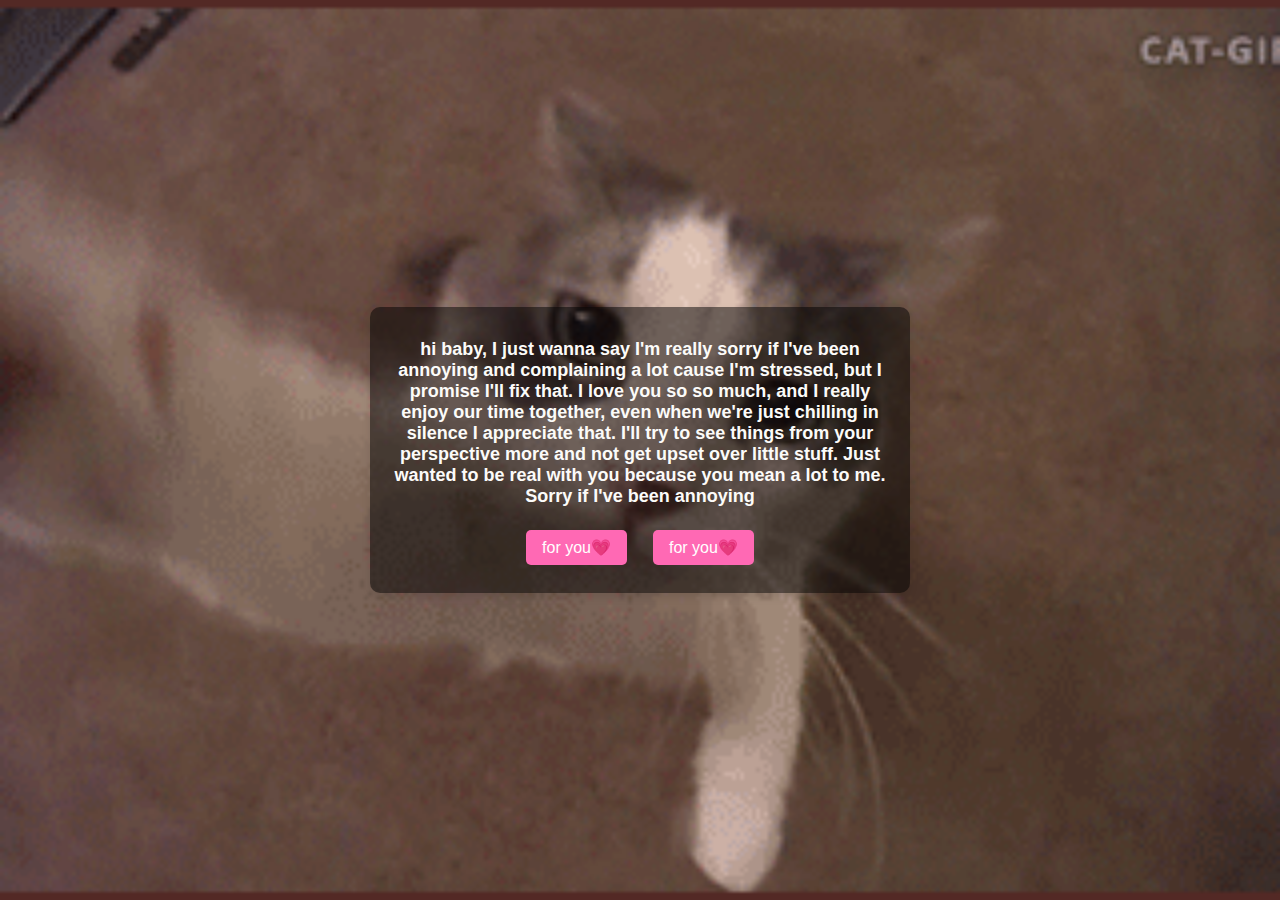
<file: index.html>
<!DOCTYPE html>
<html lang="ar">
<head>
    <meta charset="UTF-8">
    <meta name="viewport" content="width=device-width, initial-scale=1.0">
    <title> to you baby </title>
    <link rel="stylesheet" href="style.css">
</head>
<body style="background-image: url('Cats Love To Give Kisses Too (10 Gifs).gif'); background-size: cover; background-position: center; background-repeat: no-repeat;">
    <div class="container">
        <h1>hi baby, I just wanna say I'm really sorry if I've been annoying and complaining a lot cause I'm stressed, but I promise I'll fix that. I love you so so much, and I really enjoy our time together, even when we're just chilling in silence I appreciate that. I'll try to see things from your perspective more and not get upset over little stuff. Just wanted to be real with you because you mean a lot to me. Sorry if I've been annoying</h1>
        
        <!-- إضافة العنصر الذي يحتوي على الأزرار بجانب بعض -->
        <div class="container-buttons">
            <!-- زر لفتح صفحة فيديوهات لقطط -->
            <button onclick="window.location.href='cat-videos.html'">for you💗</button>
            <!-- زر لفتح صفحة بوكيه ورد -->
            <button onclick="window.location.href='bouquet.html'">for you💗</button>
        </div>
    </div>
</body>
</html>
</file>
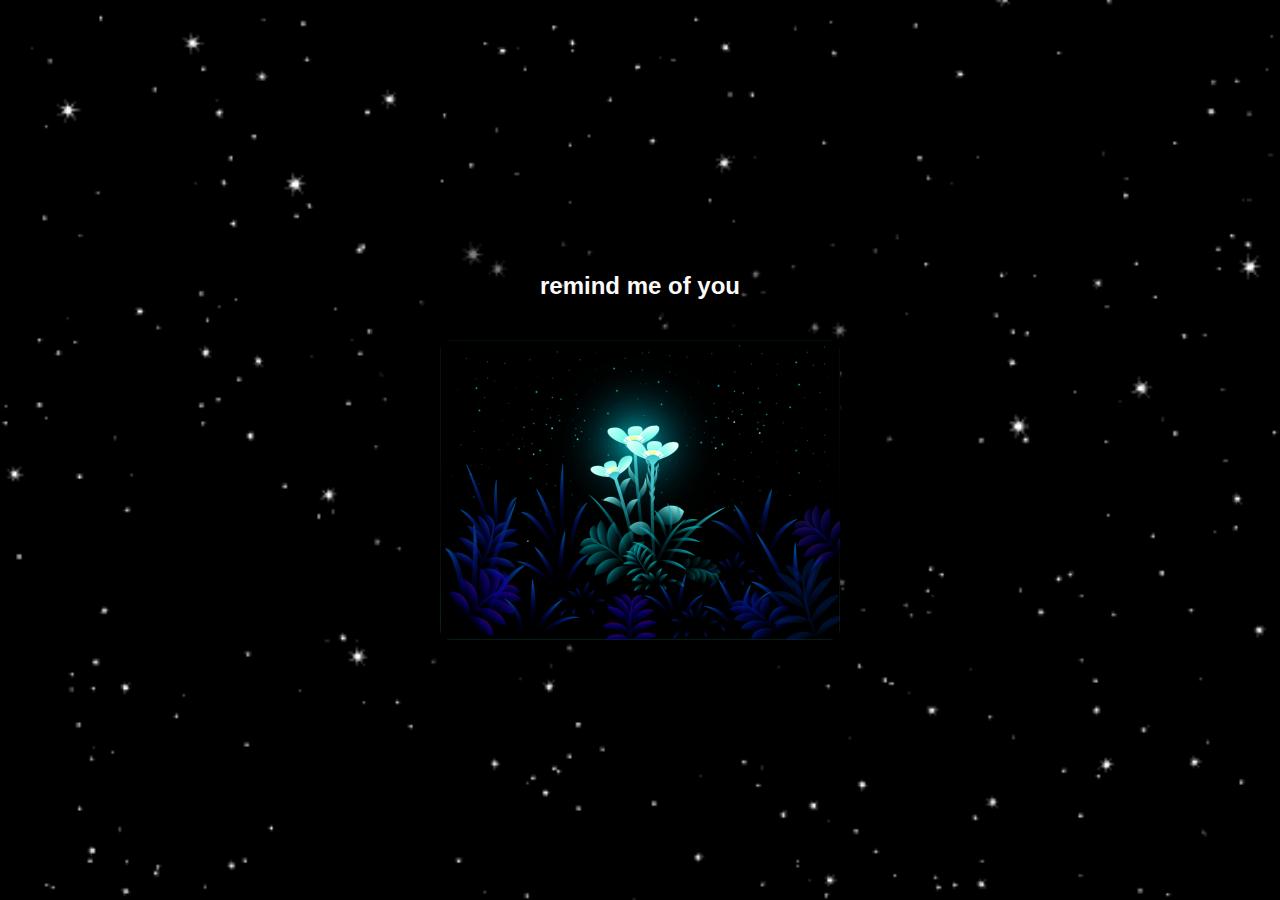
<file: bouquet.html>
<!DOCTYPE html>
<html lang="ar">
<head>
    <meta charset="UTF-8">
    <meta name="viewport" content="width=device-width, initial-scale=1.0">
    <title>to you</title>
    <link rel="stylesheet" href="style.css">
    <style>
        body {
            margin: 0;
            padding: 0;
            height: 100vh; /* تأكد من أن الجسم يغطي كامل الشاشة */
            background-image: url('lala.gif');
            background-size: cover; /* تغطي الشاشة بأكملها */
            background-position: center; /* لضبط الصورة في المنتصف */
            background-repeat: no-repeat; /* منع تكرار الصورة */
        }

        .container {
            text-align: center;
            padding: 20px;
            border-radius: 10px;
            background-color: rgba(0, 0, 0, 0.5); /* الخلفية الشفافة */
            box-shadow: 0 4px 8px rgba(0, 0, 0, 0.2);
            max-width: 500px;
            width: 100%;
            color: white; /* تغيير النص إلى اللون الأبيض */
        }

        h1 {
            font-size: 24px;
            margin-bottom: 20px;
        }

        img {
            width: 100%;
            max-width: 400px;
            border-radius: 10px;
            box-shadow: 0 4px 8px rgba(0, 0, 0, 0.2);
        }
    </style>
</head>
<body>
    <div class="container">
        <h1>remind me of you</h1>
        <!-- عرض بوكيه الورد -->
        <img src="flower.gif" alt="flower" />
    </div>
</body>
</html>
</file>
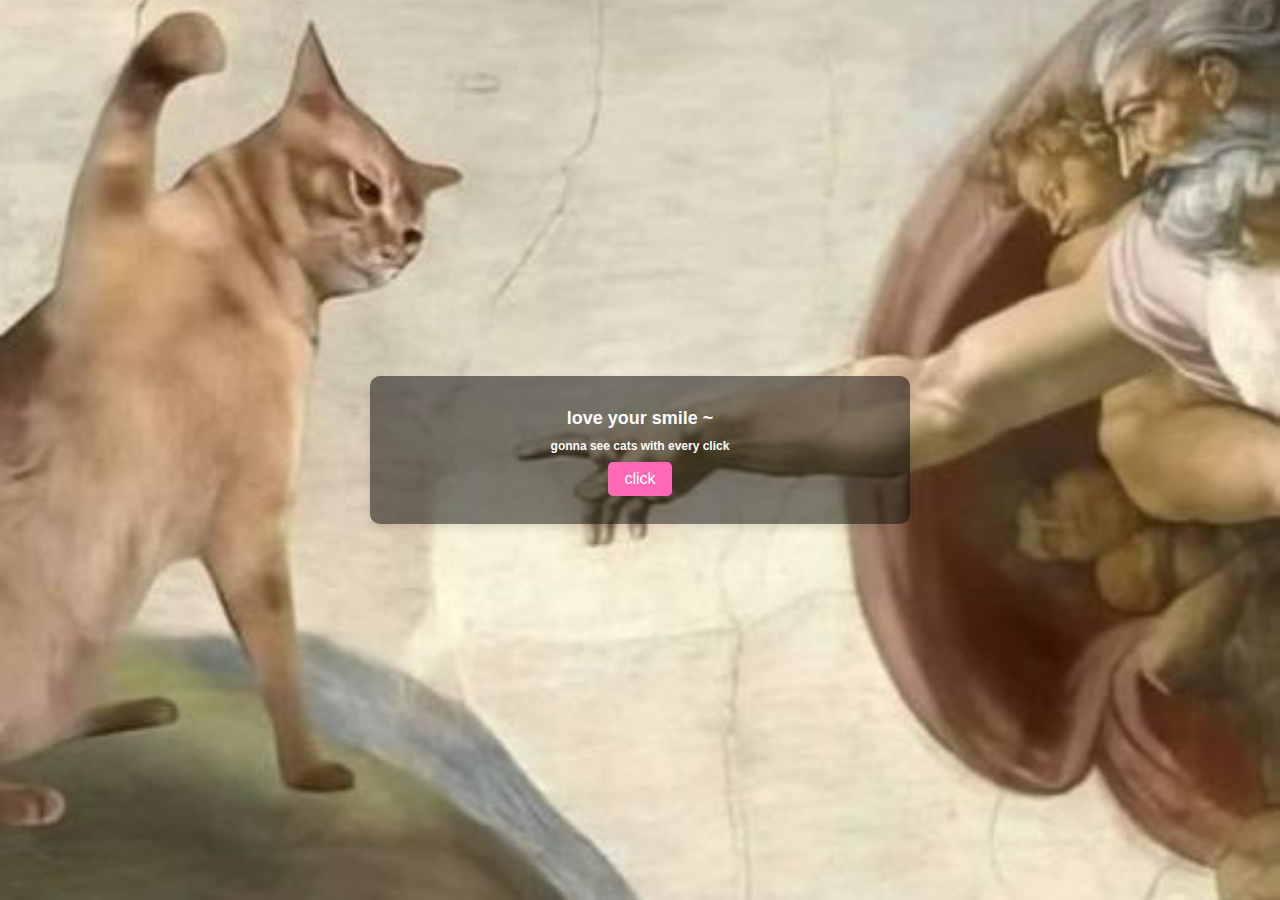
<file: cat-videos.html>
<!DOCTYPE html>
<html lang="ar">
<head>
    <meta charset="UTF-8">
    <meta name="viewport" content="width=device-width, initial-scale=1.0">
    <title>عرض فيديوهات لقطط</title>
    <link rel="stylesheet" href="style.css">
</head>
<body style="background-color: #f7f7f7;">
    <div class="container">
        <h1>love your smile ~</h1>
         <h2>gonna see cats with every click</h2>

        <button onclick="showRandomCatVideos()"> click</button>
        
        <div id="catVideos" style="margin-top: 20px; display: none;">
           
        </div>
    </div>

    <script>
        // عرض فيديوهات لقطط عشوائية
function showRandomCatVideos() {
    const catVideos = [
        'vid1.mov', // ضع المسارات الفعلية للفيديوهات
        'vid2.mov',
        'vid3.mov',
        'vid4.mov',
        'vid5.mov',
        'vid6.mov',
        'vid7.mov',
        'vid8.mov',
        'vid9.mov',
        'vid10.mov',
        'vid11.mov',
        'vid12.mov',
        'vid13.mov',
        'vid14.mov',
        'vid15.mov',
        'vid16.mov',
        'vid17.mov',
        'vid18.mov',
        'vid19.mov',
        'vid20.mov',
        'vid21.mov',
        'vid22.mov',
    ];
    const randomVideo = catVideos[Math.floor(Math.random() * catVideos.length)];
    
    const videoContainer = document.getElementById('catVideos');
    videoContainer.style.display = 'block';
    videoContainer.innerHTML = `<video width="300" height="300" autoplay controls style="border-radius: 10px;">
                                    <source src="${randomVideo}" type="video/mp4">
                                    Your browser does not support the video tag.
                                </video>`;
}

    </script>
</body>
</html>
</file>
<file: style.css>
body {
    font-family: 'Arial', sans-serif;
    margin: 0;
    padding: 0;
    display: flex;
    justify-content: center;
    align-items: center;
    height: 100vh;
    background-image: url('photo.jpg'); /* ضع مسار الصورة الصحيح هنا */
    background-size: cover; /* تجعل الصورة تغطي الصفحة */
    background-repeat: no-repeat; /* تمنع تكرار الصورة */
    background-position: center; /* تجعل الصورة في المنتصف */
}

.container {
    text-align: center;
    padding: 20px;
    border-radius: 10px;
    background-color: rgba(0, 0, 0, 0.5); /* تغيير اللون إلى الأسود الشفاف */
    box-shadow: 0 4px 8px rgba(0, 0, 0, 0.1);
    max-width: 500px;
    width: 100%;
}

h1 {
    font-size: 18px;
    margin-bottom: 1px;
    color: #FCFBF9; /* تغيير اللون إلى الأبيض */
}
h2 {
    font-size: 12px;
    margin-bottom: 1px;
    color: #FCFBF9; /* تغيير اللون إلى الأبيض */
}
button {
    background-color: #ff69b4;
    color: white;
    border: none;
    padding: 8px 16px;
    font-size: 16px;
    cursor: pointer;
    border-radius: 5px;
    margin: 8px;
    transition: background-color 0.3s;
}

button:hover {
    background-color: #ff3385;
}

button:focus {
    outline: none;
}

#videoContainer {
    text-align: center;
}

img {
    width: 100px;
    margin-top: 20px;
}

.container-buttons {
    display: flex;
    justify-content: center;
    width: 100%;
    gap: 10px;
    margin-top: 15px;
}
</file>
